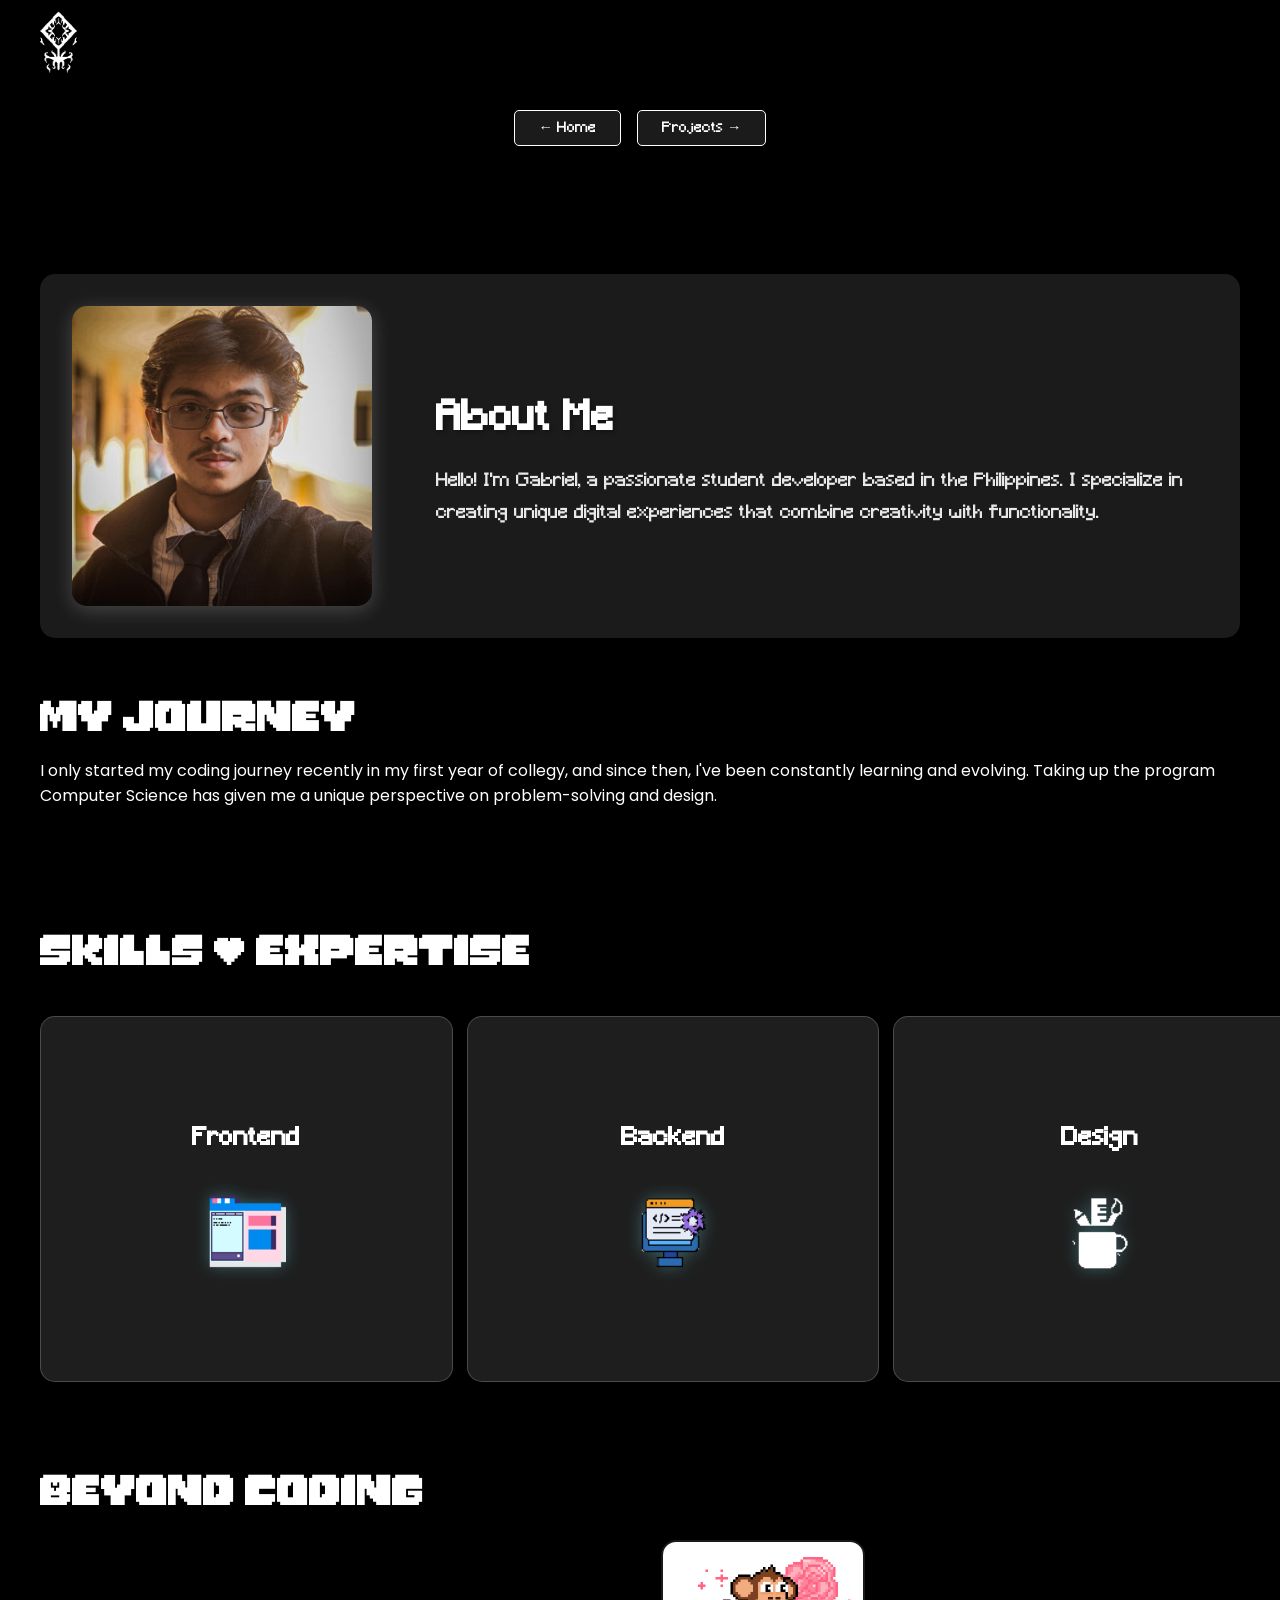
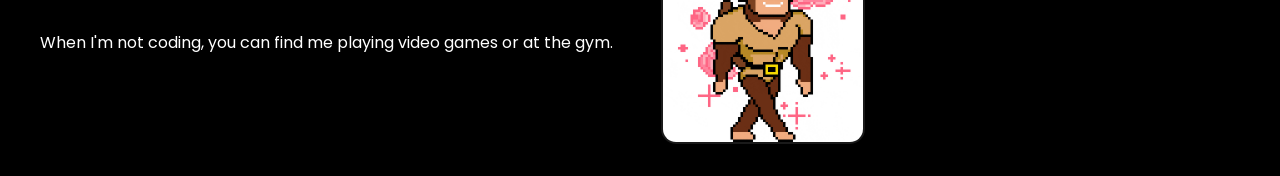
<file: about.html>
<!DOCTYPE html>
<html lang="en">
<head>
    <meta charset="UTF-8">
    <meta name="viewport" content="width=device-width, initial-scale=1.0">
    <link rel="stylesheet" href="styles.css">
    <title>About - Portfolio</title>
</head>
<body>
    <nav class="navbar">
        <a href="index.html" class="navbar-logo">
            <img src="assets/Sprite-0002.gif" alt="Logo">
        </a>
        <div class="navbar-toggle" id="navbar-toggle">
            <span></span>
            <span></span>
            <span></span>
        </div>
        <!-- <ul class="navbar-links" id="navbar-links">
            <li><a href="index.html">Home</a></li>
            <li><a href="about.html">About</a></li>
            <li><a href="projects.html">Projects</a></li>
            <li><a href="contact.html">Contact</a></li>
        </ul> -->
    </nav>

    <div class="page-navigation">
        <a href="index.html" class="nav-button">← Home</a>
        <a href="projects.html" class="nav-button">Projects →</a>
    </div>

    <main class="about-content">
        <section class="profile-section fade-in">
            <img src="assets/poopoowow.jpg" alt="Profile" class="profile-image">
            <div class="profile-text">
                <h1>About Me</h1>
                <p>Hello! I'm Gabriel, a passionate student developer based in the Philippines.
                I specialize in creating unique digital experiences that combine creativity with functionality.</p>
            </div>
        </section>

        <section class="journey-section fade-in">
            <h2 class="section-title">My Journey</h2>
            <p>I only started my coding journey recently in my first year of collegy, and since then, I've been constantly learning and evolving.
            Taking up the program Computer Science has given me a unique perspective on problem-solving and design.</p>
        </section>

        <section class="skills-section fade-in">
            <h2 class="section-title">Skills & Expertise</h2>
            <div class="skills-grid">
                <div class="skill-card">
                    <div class="skill-card-inner">
                        <div class="skill-card-front">
                            <h3>Frontend</h3>
                            <img src="assets/frontend.gif" alt="Frontend" class="skill-icon">
                        </div>
                        <div class="skill-card-back">
                            <h3>Technologies</h3>
                            <ul>
                                <li>HTML5 & CSS3</li>
                                <li>JavaScript</li>
                                <li>Responsive Design</li>
                            </ul>
                        </div>
                    </div>
                </div>

                <div class="skill-card">
                    <div class="skill-card-inner">
                        <div class="skill-card-front">
                            <h3>Backend</h3>
                            <img src="assets/backend.gif" alt="Backend" class="skill-icon">
                        </div>
                        <div class="skill-card-back">
                            <h3>Technologies</h3>
                            <ul>
                                <li>Python</li>
                                <li>SQL</li>
                                <li>GD Script</li>
                            </ul>
                        </div>
                    </div>
                </div>

                <div class="skill-card">
                    <div class="skill-card-inner">
                        <div class="skill-card-front">
                            <h3>Design</h3>
                            <img src="assets/design.gif" alt="Design" class="skill-icon">
                        </div>
                        <div class="skill-card-back">
                            <h3>Tools</h3>
                            <ul>
                                <li>Figma</li>
                                <li>Canva</li>
                                <li>Aseprite - Ibispaint</li>
                                <li>UI/UX Design</li>
                            </ul>
                        </div>
                    </div>
                </div>
            </div>
        </section>

        <section class="interests-section fade-in">
    <h2 class="section-title">Beyond Coding</h2>
    <div class="interests-content">
        <p>When I'm not coding, you can find me playing video games or at the gym.</p>
        <div class="interest-gif-container">
            <img src="assets/monkey-dance-gif-956287.gif" alt="Hobby Animation" class="interest-gif">
        </div>
    </div>
</section>
    </main>

    <script>
        // Navbar toggle
        const toggle = document.getElementById('navbar-toggle');
        const links = document.getElementById('navbar-links');
        toggle.addEventListener('click', () => {
            links.classList.toggle('active');
            toggle.classList.toggle('active');
        });

        // Scroll animation
        const observer = new IntersectionObserver((entries) => {
            entries.forEach(entry => {
                if (entry.isIntersecting) {
                    entry.target.classList.add('visible');
                }
            });
        }, {
            threshold: 0.1
        });

        document.querySelectorAll('.fade-in').forEach((element) => {
            observer.observe(element);
        });
    </script>
</body>
</html>
</file>
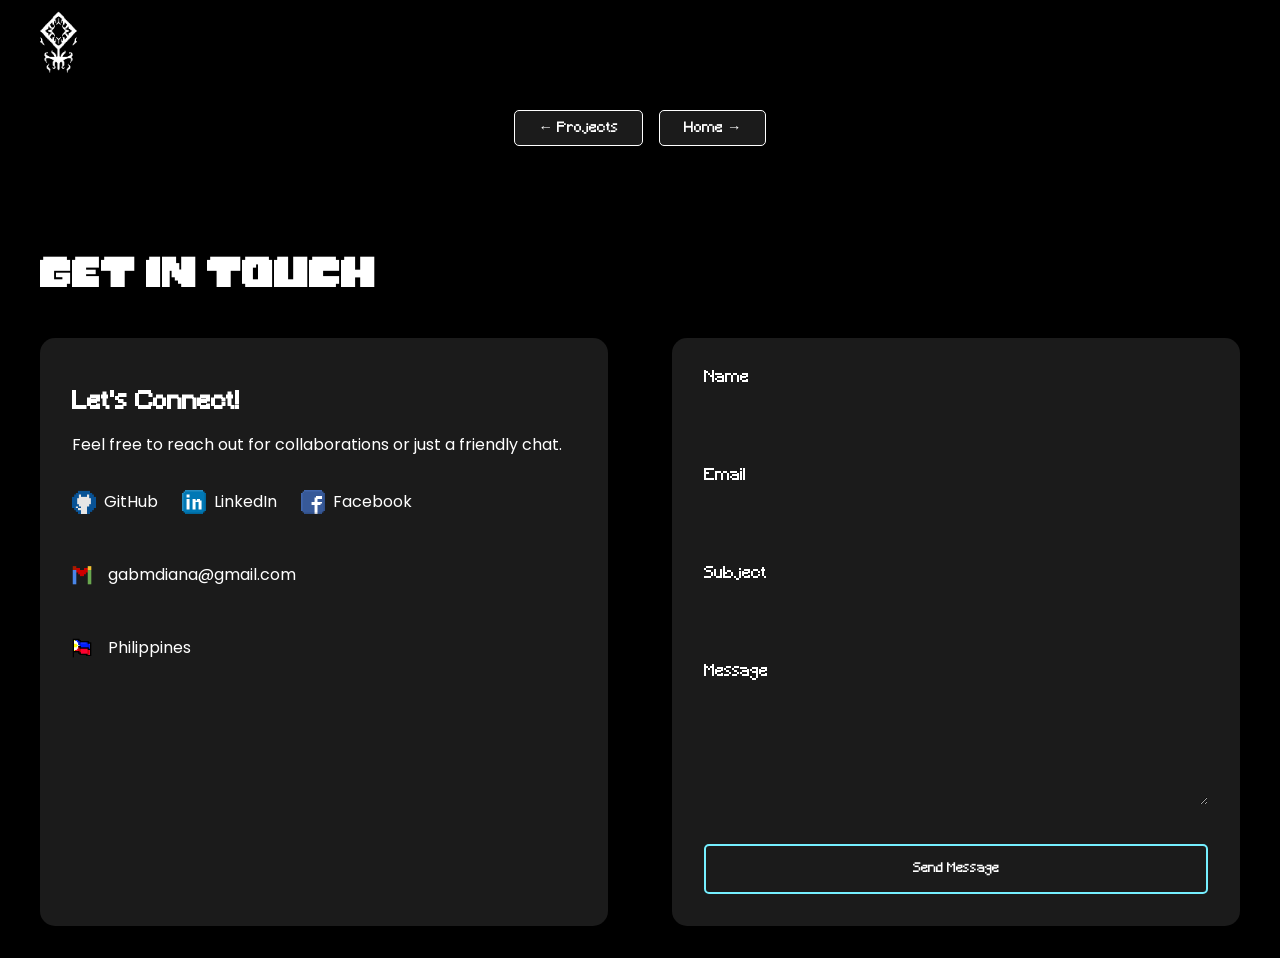
<file: contact.html>
<!DOCTYPE html>
<html lang="en">
<head>
    <meta charset="UTF-8">
    <meta name="viewport" content="width=device-width, initial-scale=1.0">
    <link rel="stylesheet" href="styles.css">
    <title>Contact - Portfolio</title>
</head>
<body>
    <nav class="navbar">
        <a href="index.html" class="navbar-logo">
            <img src="assets/Sprite-0002.gif" alt="Gabroni's">
        </a>
        <div class="navbar-toggle" id="navbar-toggle">
            <span></span>
            <span></span>
            <span></span>
        </div>
        <!-- <ul class="navbar-links" id="navbar-links">
            <li><a href="index.html">Home</a></li>
            <li><a href="about.html">About</a></li>
            <li><a href="projects.html">Projects</a></li>
            <li><a href="contact.html">Contact</a></li>
        </ul> -->
    </nav>

    <div class="page-navigation">
        <a href="projects.html" class="nav-button">← Projects</a>
        <a href="index.html" class="nav-button">Home →</a>
    </div>

    <main class="contact-container">
        <h1 class="section-title">Get In Touch</h1>
        
        <div class="contact-wrapper">
            <div class="contact-info fade-in">
                <h2>Let's Connect!</h2>
                <p>Feel free to reach out for collaborations or just a friendly chat.</p>
                
                <div class="social-links">
                    <a href="https://github.com/Gaburagi" class="social-link">
                        <img src="assets/github.png"GitHub">
                        <span>GitHub</span>
                    </a>
                    <a href="https://www.linkedin.com/in/gabriel-diana-3a34772b6" class="social-link">
                        <img src="assets/linkedin.png" alt="LinkedIn">
                        <span>LinkedIn</span>
                    </a>
                    <a href="https://www.facebook.com/gaburagi.gg" class="social-link">
                        <img src="assets/facebook.png" alt="Twitter">
                        <span>Facebook</span>
                    </a>
                </div>

                <div class="contact-details">
                    <div class="contact-item">
                        <img src="assets/gmail.png" alt="Email">
                        <p>gabmdiana@gmail.com</p>
                    </div>
                    <div class="contact-item">
                        <img src="assets/ph.png" alt="Location">
                        <p>Philippines</p>
                    </div>
                </div>
            </div>

            <form class="contact-form fade-in" id="contactForm">
                <div class="form-group">
                    <label for="name">Name</label>
                    <input type="text" id="name" name="name" required>
                    <div class="form-line"></div>
                </div>

                <div class="form-group">
                    <label for="email">Email</label>
                    <input type="email" id="email" name="email" required>
                    <div class="form-line"></div>
                </div>

                <div class="form-group">
                    <label for="subject">Subject</label>
                    <input type="text" id="subject" name="subject" required>
                    <div class="form-line"></div>
                </div>

                <div class="form-group">
                    <label for="message">Message</label>
                    <textarea id="message" name="message" required></textarea>
                    <div class="form-line"></div>
                </div>

                <button type="submit" class="submit-btn">Send Message</button>
            </form>
        </div>
    </main>

    <script>
        // Navbar toggle
        const toggle = document.getElementById('navbar-toggle');
        const links = document.getElementById('navbar-links');
        toggle.addEventListener('click', () => {
            links.classList.toggle('active');
            toggle.classList.toggle('active');
        });

        // Form animation
        const formGroups = document.querySelectorAll('.form-group');
        formGroups.forEach(group => {
            const input = group.querySelector('input, textarea');
            const line = group.querySelector('.form-line');

            input.addEventListener('focus', () => {
                line.style.width = '100%';
            });

            input.addEventListener('blur', () => {
                if (!input.value) {
                    line.style.width = '0';
                }
            });
        });

        // Scroll animation
        const observer = new IntersectionObserver((entries) => {
            entries.forEach(entry => {
                if (entry.isIntersecting) {
                    entry.target.classList.add('visible');
                }
            });
        }, {
            threshold: 0.1
        });

        document.querySelectorAll('.fade-in').forEach((element) => {
            observer.observe(element);
        });
    </script>
</body>
</html>
</file>
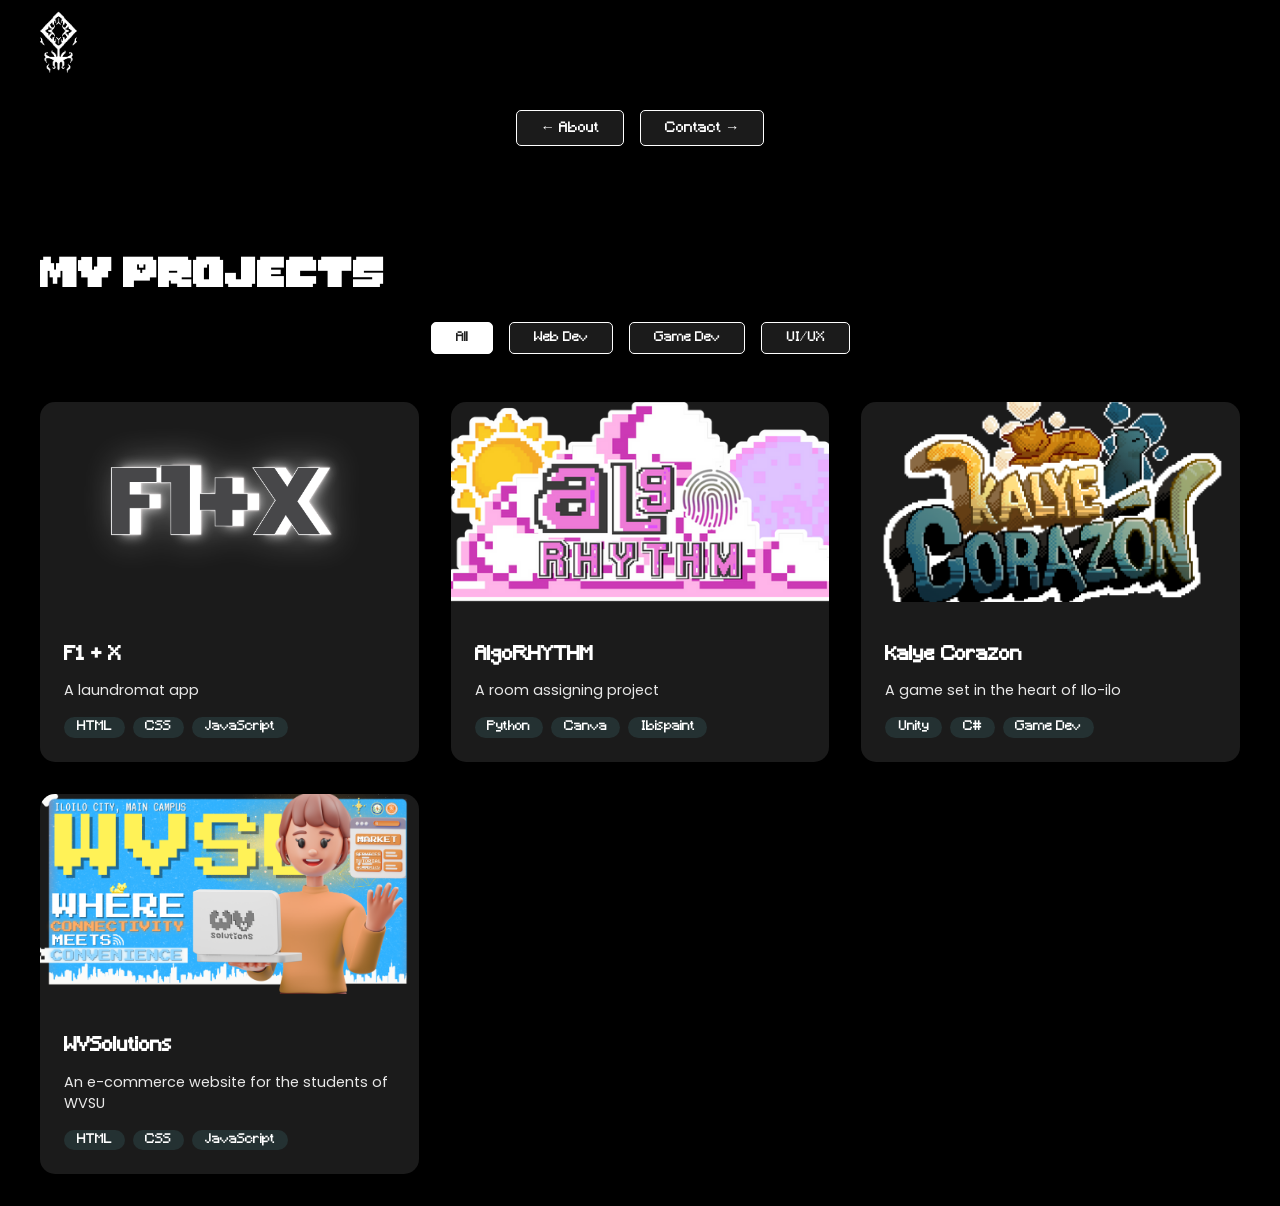
<file: projects.html>
<!DOCTYPE html>
<html lang="en">
<head>
    <meta charset="UTF-8">
    <meta name="viewport" content="width=device-width, initial-scale=1.0">
    <link rel="stylesheet" href="styles.css">
    <title>Projects - Portfolio</title>
</head>
<body>
    <nav class="navbar">
        <a href="index.html" class="navbar-logo">
            <img src="assets/Sprite-0002.gif" alt="Gabroni's">
        </a>
        <div class="navbar-toggle" id="navbar-toggle">
            <span></span>
            <span></span>
            <span></span>
        </div>
        <!-- <ul class="navbar-links" id="navbar-links">
            <li><a href="index.html">Home</a></li>
            <li><a href="about.html">About</a></li>
            <li><a href="projects.html">Projects</a></li>
            <li><a href="contact.html">Contact</a></li>
        </ul> -->
    </nav>

    <div class="page-navigation">
        <a href="about.html" class="nav-button">← About</a>
        <a href="contact.html" class="nav-button">Contact →</a>
    </div>

    <main class="projects-container">
        <h1 class="section-title">My Projects</h1>
        
        <div class="project-filters">
            <button class="filter-btn active" data-filter="all">All</button>
            <button class="filter-btn" data-filter="web">Web Dev</button>
            <button class="filter-btn" data-filter="game">Game Dev</button>
            <button class="filter-btn" data-filter="design">UI/UX</button>
        </div>

        <div class="projects-grid">
            <!-- Project Card 1 -->
            <div class="project-card" data-category="web">
                <div class="project-card-inner">
                    <div class="project-image">
                        <img src="assets/f1x/logo.png" alt="Project 1">
                        <div class="project-overlay">
                            <a href="projects/f1x.html" class="project-link">View Project</a>
                        </div>
                    </div>
                    <div class="project-info">
                        <h3>F1 + X</h3>
                        <p>A laundromat app</p>
                        <div class="project-tags">
                            <span>HTML</span>
                            <span>CSS</span>
                            <span>JavaScript</span>
                        </div>
                    </div>
                </div>
            </div>

            <!-- Project Card 2 -->
            <div class="project-card" data-category="game">
                <div class="project-card-inner">
                    <div class="project-image">
                        <img src="assets/iseet/logo.png" alt="Project 1">
                        <div class="project-overlay">
                            <a href="projects/iseet.html" class="project-link">View Project</a>
                        </div>
                    </div>
                    <div class="project-info">
                        <h3>AlgoRHYTHM</h3>
                        <p>A room assigning project</p>
                        <div class="project-tags">
                            <span>Python</span>
                            <span>Canva</span>
                            <span>Ibispaint</span>
                        </div>
                    </div>
                </div>
            </div>

            <div class="project-card" data-category="game">
                <div class="project-card-inner">
                    <div class="project-image">
                        <img src="assets/kalye/logo.png" alt="Project 1">
                        <div class="project-overlay">
                            <a href="projects/kalye-corazon.html" class="project-link">View Project</a>
                        </div>
                    </div>
                    <div class="project-info">
                        <h3>Kalye Corazon</h3>
                        <p>A game set in the heart of Ilo-ilo</p>
                        <div class="project-tags">
                            <span>Unity</span>
                            <span>C#</span>
                            <span>Game Dev</span>
                        </div>
                    </div>
                </div>
            </div>

            <div class="project-card" data-category="design">
                <div class="project-card-inner">
                    <div class="project-image">
                        <img src="assets/wvsu/WVSOLUTIONS.png" alt="Project 1">
                        <div class="project-overlay">
                            <a href="projects/wvsolutions.html" class="project-link">View Project</a>
                        </div>
                    </div>
                    <div class="project-info">
                        <h3>WVSolutions</h3>
                        <p>An e-commerce website for the students of WVSU</p>
                        <div class="project-tags">
                            <span>HTML</span>
                            <span>CSS</span>
                            <span>JavaScript</span>
                        </div>
                    </div>
                </div>
            </div>

            <!-- Add more project cards with different data-category values -->
        </div>
    </main>

    <script>
        // Navbar toggle
        const toggle = document.getElementById('navbar-toggle');
        const links = document.getElementById('navbar-links');
        toggle.addEventListener('click', () => {
            links.classList.toggle('active');
            toggle.classList.toggle('active');
        });

        // Project filtering
        const filterBtns = document.querySelectorAll('.filter-btn');
        const projectCards = document.querySelectorAll('.project-card');

        // Function to filter projects
        function filterProjects(filter) {
            projectCards.forEach(card => {
                if (filter === 'all' || card.getAttribute('data-category') === filter) {
                    card.style.display = 'block';
                    setTimeout(() => card.classList.add('visible'), 10);
                } else {
                    card.classList.remove('visible');
                    setTimeout(() => card.style.display = 'none', 300);
                }
            });
        }

        // Show all projects by default when page loads
        window.addEventListener('load', () => {
            filterProjects('all');
        });

        filterBtns.forEach(btn => {
            btn.addEventListener('click', () => {
                // Remove active class from all buttons
                filterBtns.forEach(b => b.classList.remove('active'));
                // Add active class to clicked button
                btn.classList.add('active');

                const filter = btn.getAttribute('data-filter');
                filterProjects(filter);
            });
        });
    </script>
</body>
</html>
</file>
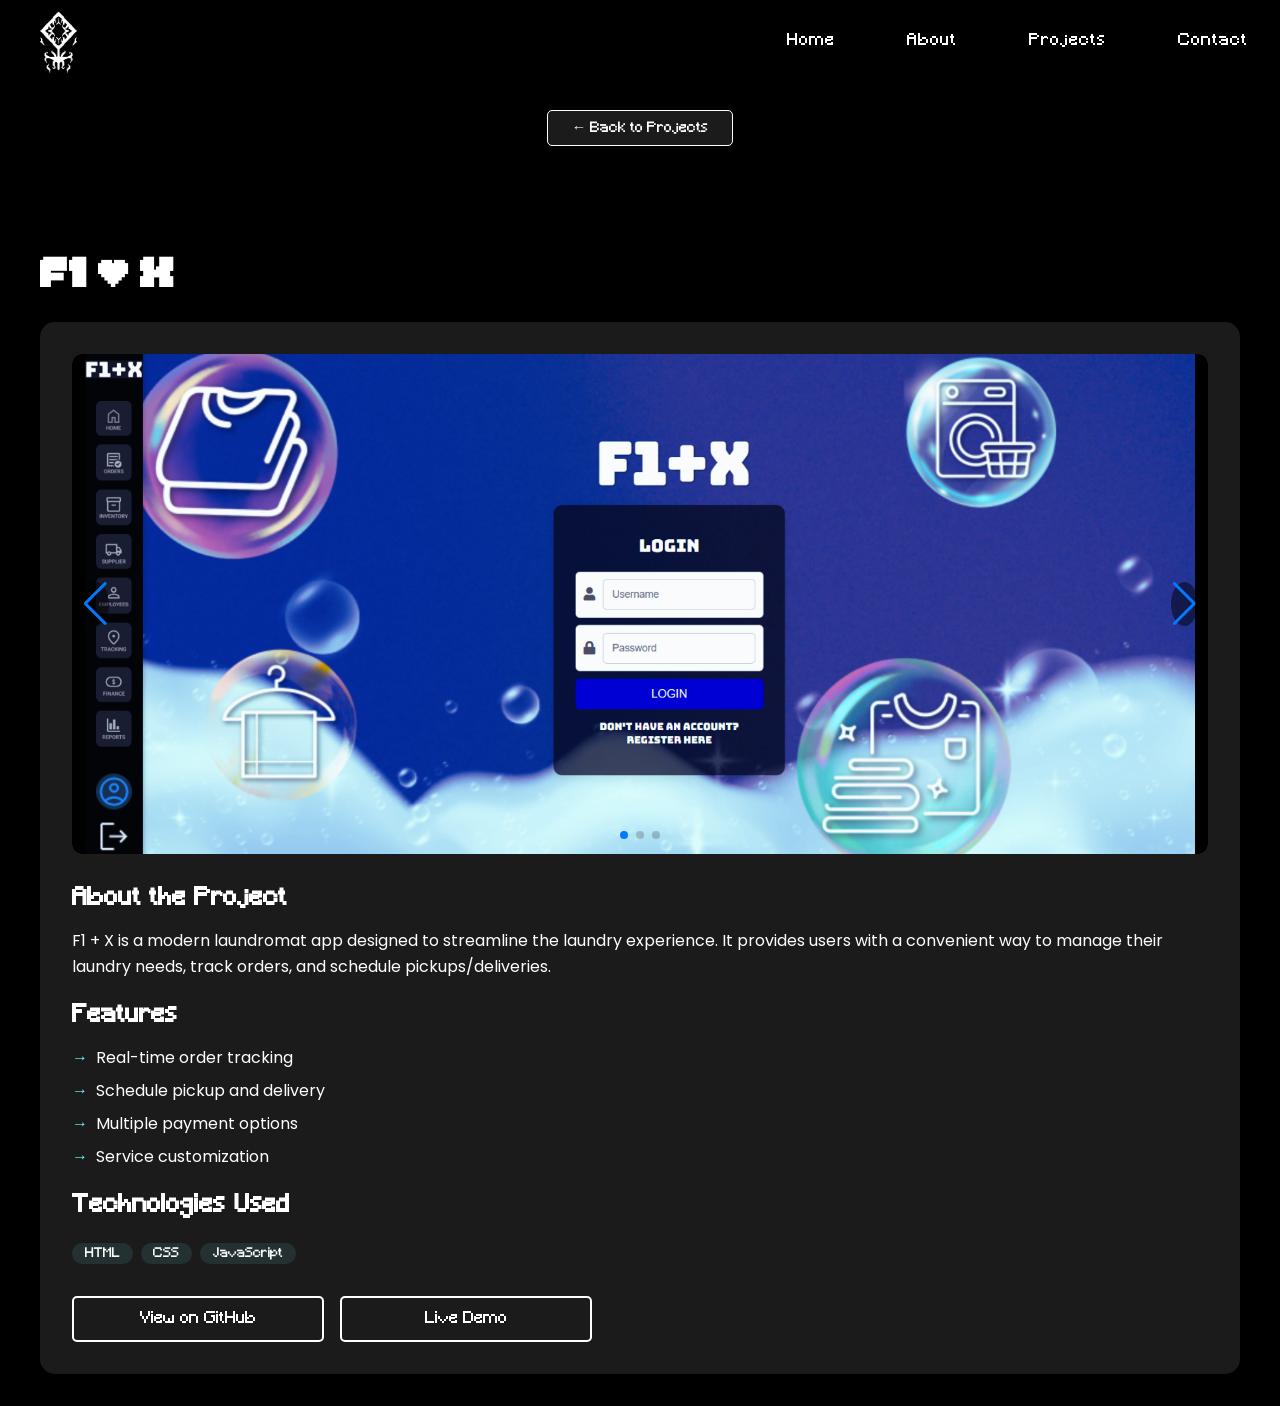
<file: projects/f1x.html>
<!DOCTYPE html>
<html lang="en">
<head>
    <meta charset="UTF-8">
    <meta name="viewport" content="width=device-width, initial-scale=1.0">
    <link rel="stylesheet" href="../styles.css">
    <title>F1 + X Project - Portfolio</title>
    <link rel="stylesheet" href="https://cdn.jsdelivr.net/npm/swiper@10/swiper-bundle.min.css" />
</head>
<body>
    <nav class="navbar">
        <a href="../index.html" class="navbar-logo">
            <img src="../assets/Sprite-0002.gif" alt="Gabroni's">
        </a>
        <div class="navbar-toggle" id="navbar-toggle">
            <span></span>
            <span></span>
            <span></span>
        </div>
        <ul class="navbar-links" id="navbar-links">
            <li><a href="../index.html">Home</a></li>
            <li><a href="../about.html">About</a></li>
            <li><a href="../projects.html">Projects</a></li>
            <li><a href="../contact.html">Contact</a></li>
        </ul>
    </nav>

    <div class="page-navigation">
        <a href="../projects.html" class="nav-button">← Back to Projects</a>
    </div>

    <main class="project-detail-container">
        <h1 class="section-title">F1 + X</h1>
        
        <div class="project-detail-content">
            <!-- Slider main container -->
            <div class="swiper project-slider">
                <!-- Additional required wrapper -->
                <div class="swiper-wrapper">
                    <!-- Slides -->
                    <div class="swiper-slide">
                        <img src="../assets/f1x/pic1.png" alt="F1+X Screenshot 1">
                    </div>
                    <div class="swiper-slide">
                        <img src="../assets/f1x/pic2.png" alt="F1+X Screenshot 2">
                    </div>
                    <div class="swiper-slide">
                        <img src="../assets/f1x/pic3.png" alt="F1+X Screenshot 3">
                    </div>
                </div>
                <!-- Navigation buttons -->
                <div class="swiper-button-next"></div>
                <div class="swiper-button-prev"></div>
                <!-- Pagination -->
                <div class="swiper-pagination"></div>
            </div>

            <div class="project-detail-info">
                <h2>About the Project</h2>
                <p>F1 + X is a modern laundromat app designed to streamline the laundry experience. It provides users with a convenient way to manage their laundry needs, track orders, and schedule pickups/deliveries.</p>

                <h2>Features</h2>
                <ul>
                    <li>Real-time order tracking</li>
                    <li>Schedule pickup and delivery</li>
                    <li>Multiple payment options</li>
                    <li>Service customization</li>
                </ul>

                <h2>Technologies Used</h2>
                <div class="project-tags detail-tags">
                    <span>HTML</span>
                    <span>CSS</span>
                    <span>JavaScript</span>
                </div>

                <div class="project-links">
                    <a href="https://github.com/sky1rk/F1-X.git" target="_blank" class="project-link">View on GitHub</a>
                    <a href="https://f1x-demo.example.com" target="_blank" class="project-link">Live Demo</a>
                </div>
            </div>
        </div>
    </main>

    <script src="https://cdn.jsdelivr.net/npm/swiper@10/swiper-bundle.min.js"></script>
    <script>
        // Initialize Swiper
        const swiper = new Swiper('.project-slider', {
            // Optional parameters
            loop: true,
            effect: 'fade',
            fadeEffect: {
                crossFade: true
            },
            
            // Navigation arrows
            navigation: {
                nextEl: '.swiper-button-next',
                prevEl: '.swiper-button-prev',
            },
            
            // Pagination
            pagination: {
                el: '.swiper-pagination',
                clickable: true
            },

            // Auto play
            autoplay: {
                delay: 3000,
                disableOnInteraction: false,
            },
        });

        // Navbar toggle
        const toggle = document.getElementById('navbar-toggle');
        const links = document.getElementById('navbar-links');
        toggle.addEventListener('click', () => {
            links.classList.toggle('active');
            toggle.classList.toggle('active');
        });
    </script>
</body>
</html>
</file>
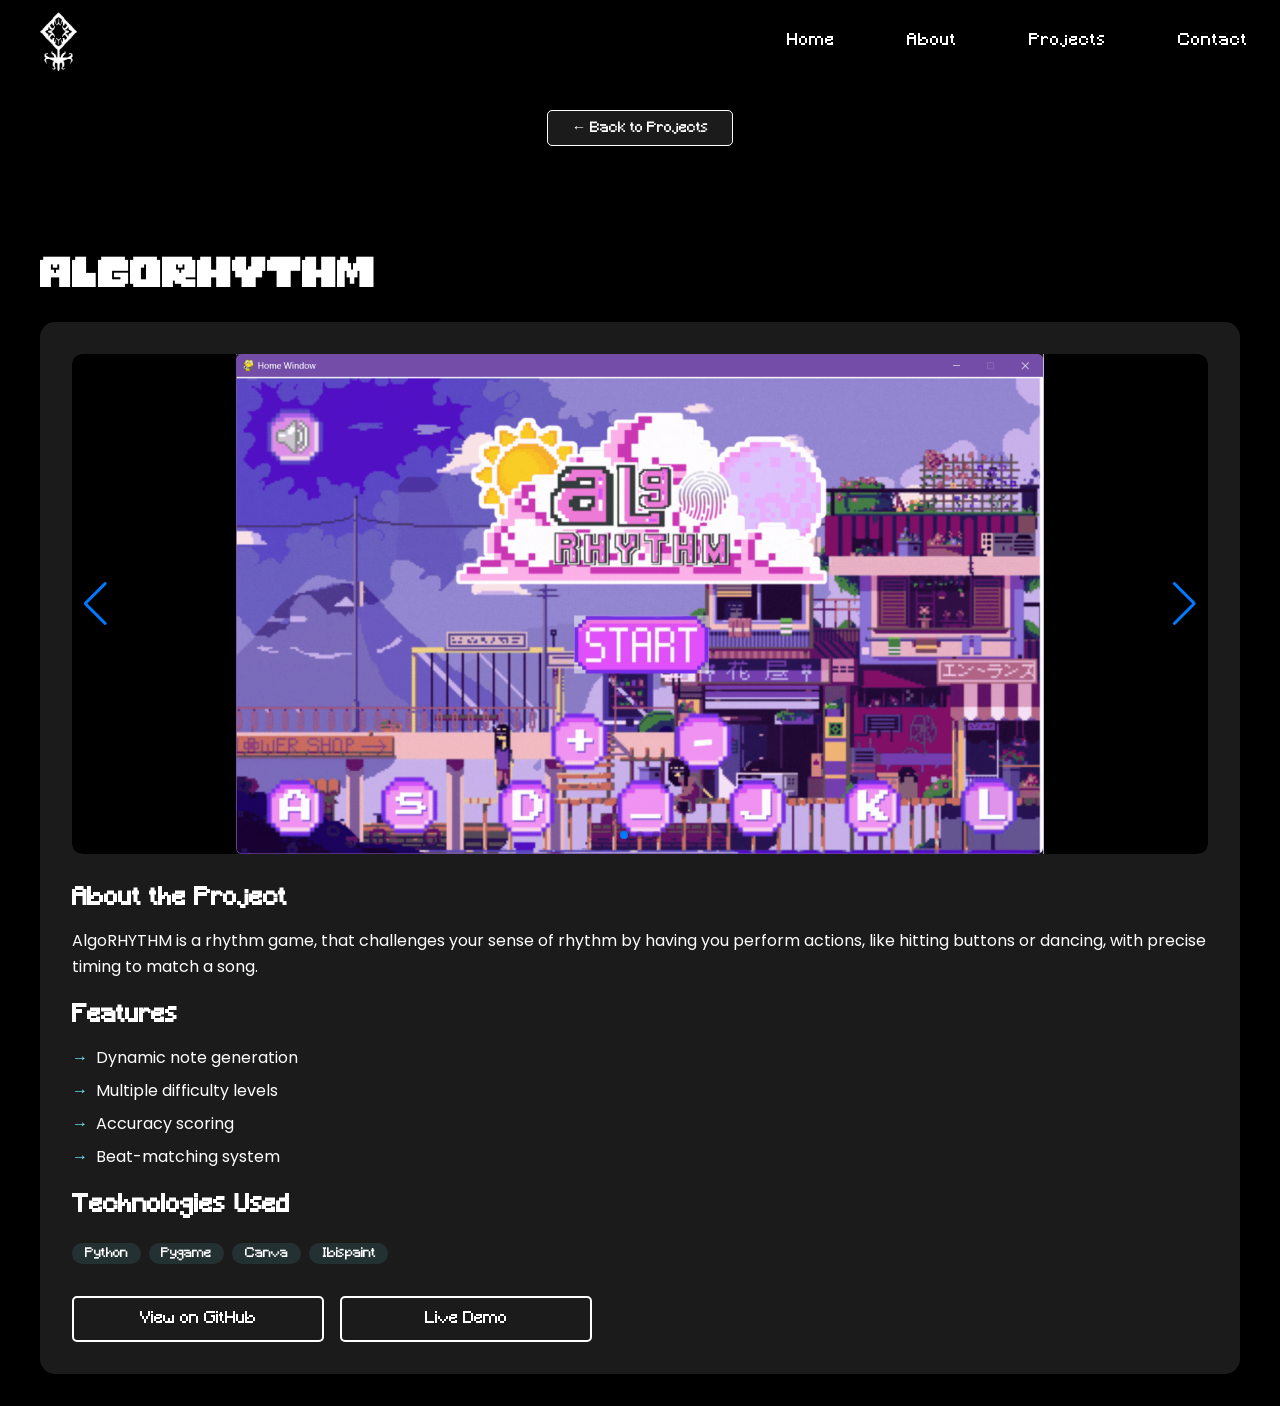
<file: projects/iseet.html>
<!DOCTYPE html>
<html lang="en">
<head>
    <meta charset="UTF-8">
    <meta name="viewport" content="width=device-width, initial-scale=1.0">
    <link rel="stylesheet" href="../styles.css">
    <title>AlgoRHYTHM Project - Portfolio</title>
    <link rel="stylesheet" href="https://cdn.jsdelivr.net/npm/swiper@10/swiper-bundle.min.css" />
</head>
<body>
    <nav class="navbar">
        <a href="../index.html" class="navbar-logo">
            <img src="../assets/Sprite-0002.gif" alt="Gabroni's">
        </a>
        <div class="navbar-toggle" id="navbar-toggle">
            <span></span>
            <span></span>   
            <span></span>
        </div>
        <ul class="navbar-links" id="navbar-links">
            <li><a href="../index.html">Home</a></li>
            <li><a href="../about.html">About</a></li>
            <li><a href="../projects.html">Projects</a></li>
            <li><a href="../contact.html">Contact</a></li>
        </ul>
    </nav>

    <div class="page-navigation">
        <a href="../projects.html" class="nav-button">← Back to Projects</a>
    </div>

    <main class="project-detail-container">
        <h1 class="section-title">AlgoRHYTHM</h1>
        
        <div class="project-detail-content">
            <!-- Slider main container -->
            <div class="swiper project-slider">
                <!-- Additional required wrapper -->
                <div class="swiper-wrapper">
                    <!-- Slides -->
                    <div class="swiper-slide">
                        <img src="../assets/iseet/algorhythm1.png" alt="iSEE-T Screenshot 1">
                    </div>
                    <div class="swiper-slide">
                        <img src="../assets/iseet/algorhythm2.png" alt="iSEE-T Screenshot 2">
                    </div>
                    <div class="swiper-slide">
                        <img src="../assets/iseet/algorhytm3.png" alt="iSEE-T Screenshot 3">
                    </div>
                </div>
                <!-- Navigation buttons -->
                <div class="swiper-button-next"></div>
                <div class="swiper-button-prev"></div>
                <!-- Pagination -->
                <div class="swiper-pagination"></div>
            </div>

            <div class="project-detail-info">
                <h2>About the Project</h2>
                <p>AlgoRHYTHM is a rhythm game, that challenges your sense of rhythm by having you perform actions, like hitting buttons or dancing, with precise timing to match a song.</p>

                <h2>Features</h2>
                <ul>
                    <li>Dynamic note generation</li>
                    <li>Multiple difficulty levels</li>
                    <li>Accuracy scoring</li>
                    <li>Beat-matching system</li>
                </ul>

                <h2>Technologies Used</h2>
                <div class="project-tags detail-tags">
                    <span>Python</span>
                    <span>Pygame</span>
                    <span>Canva</span>
                    <span>Ibispaint</span>
                </div>

                <div class="project-links">
                    <a href="https://github.com/sky1rk/iSEE-T.git" target="_blank" class="project-link">View on GitHub</a>
                    <a href="https://iseet-demo.example.com" target="_blank" class="project-link">Live Demo</a>
                </div>
            </div>
        </div>
    </main>

    <script src="https://cdn.jsdelivr.net/npm/swiper@10/swiper-bundle.min.js"></script>
    <script>
        // Initialize Swiper
        const swiper = new Swiper('.project-slider', {
            loop: true,
            effect: 'fade',
            fadeEffect: {
                crossFade: true
            },
            navigation: {
                nextEl: '.swiper-button-next',
                prevEl: '.swiper-button-prev',
            },
            pagination: {
                el: '.swiper-pagination',
                clickable: true
            },
            autoplay: {
                delay: 3000,
                disableOnInteraction: false,
            },
        });

        // Navbar toggle
        const toggle = document.getElementById('navbar-toggle');
        const links = document.getElementById('navbar-links');
        toggle.addEventListener('click', () => {
            links.classList.toggle('active');
            toggle.classList.toggle('active');
        });
    </script>
</body>
</html>
</file>
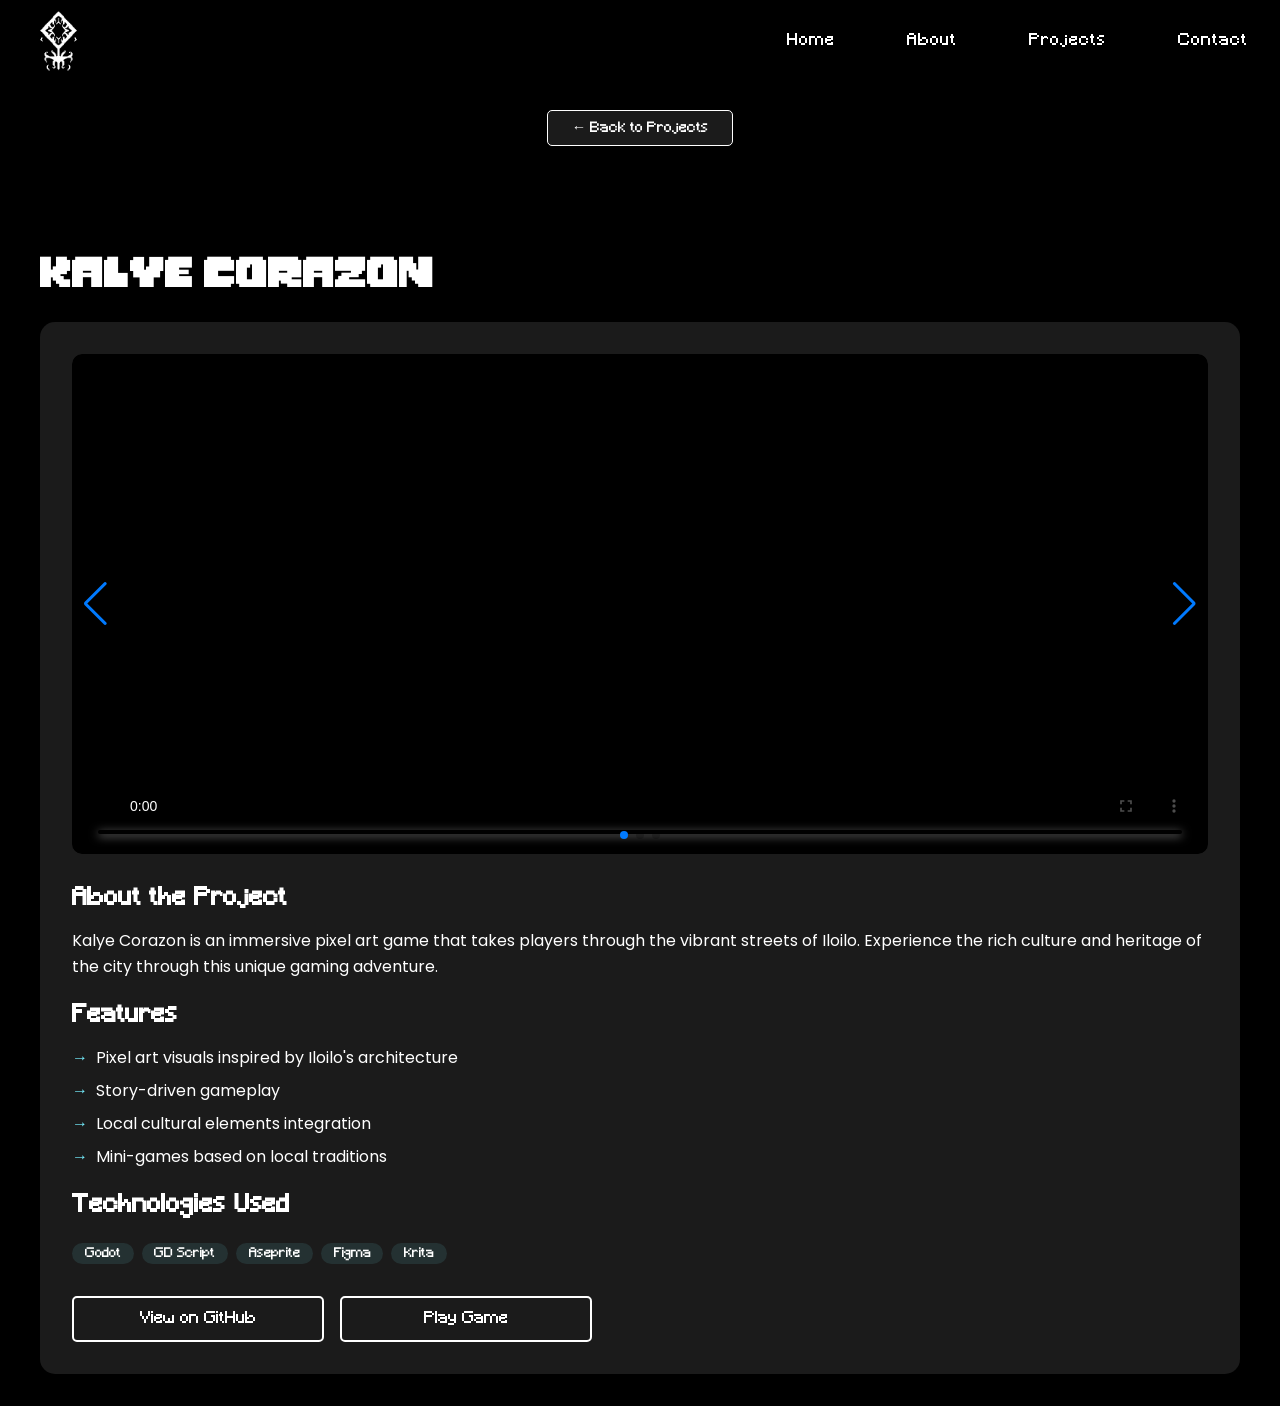
<file: projects/kalye-corazon.html>
<!DOCTYPE html>
<html lang="en">
<head>
    <meta charset="UTF-8">
    <meta name="viewport" content="width=device-width, initial-scale=1.0">
    <link rel="stylesheet" href="../styles.css">
    <title>Kalye Corazon Project - Portfolio</title>
    <link rel="stylesheet" href="https://cdn.jsdelivr.net/npm/swiper@10/swiper-bundle.min.css" />
</head>
<body>
    <nav class="navbar">
        <a href="../index.html" class="navbar-logo">
            <img src="../assets/Sprite-0002.gif" alt="Gabroni's">
        </a>
        <div class="navbar-toggle" id="navbar-toggle">
            <span></span>
            <span></span>
            <span></span>
        </div>
        <ul class="navbar-links" id="navbar-links">
            <li><a href="../index.html">Home</a></li>
            <li><a href="../about.html">About</a></li>
            <li><a href="../projects.html">Projects</a></li>
            <li><a href="../contact.html">Contact</a></li>
        </ul>
    </nav>

    <div class="page-navigation">
        <a href="../projects.html" class="nav-button">← Back to Projects</a>
    </div>

    <main class="project-detail-container">
        <h1 class="section-title">Kalye Corazon</h1>
        
        <div class="project-detail-content">
            <!-- Slider main container -->
            <div class="swiper project-slider">
                <!-- Additional required wrapper -->
                <div class="swiper-wrapper">
                    <!-- Video Slide -->
                    <div class="swiper-slide video-slide">
                        <video class="project-video" controls loop playsinline>
                            <source src="../assets/kalye/poopoo (1).mp4" type="video/mp4">
                            Your browser does not support the video tag.
                        </video>
                    </div>
                    <!-- Image Slides -->
                    <div class="swiper-slide">
                        <img src="../assets/kalye/Logicakes_GamePoster.png" alt="Kalye Corazon Screenshot 2">
                    </div>
                    <div class="swiper-slide">
                        <img src="../assets/kalye/kalyeSc.png" alt="Kalye Corazon Screenshot 3">
                    </div>
                </div>
                <!-- Navigation buttons -->
                <div class="swiper-button-next"></div>
                <div class="swiper-button-prev"></div>
                <!-- Pagination -->
                <div class="swiper-pagination"></div>
            </div>

            <div class="project-detail-info">
                <h2>About the Project</h2>
                <p>Kalye Corazon is an immersive pixel art game that takes players through the vibrant streets of Iloilo. Experience the rich culture and heritage of the city through this unique gaming adventure.</p>

                <h2>Features</h2>
                <ul>
                    <li>Pixel art visuals inspired by Iloilo's architecture</li>
                    <li>Story-driven gameplay</li>
                    <li>Local cultural elements integration</li>
                    <li>Mini-games based on local traditions</li>
                </ul>

                <h2>Technologies Used</h2>
                <div class="project-tags detail-tags">
                    <span>Godot</span>
                    <span>GD Script</span>
                    <span>Aseprite</span>
                    <span>Figma</span>
                    <span>Krita</span>
                </div>

                <div class="project-links">
                    <a href="https://github.com/Ethanolbicarbonate/Kalye-Corazon.git" target="_blank" class="project-link">View on GitHub</a>
                    <a href="https://kalye-corazon.example.com" target="_blank" class="project-link">Play Game</a>
                </div>
            </div>
        </div>
    </main>

    <script src="https://cdn.jsdelivr.net/npm/swiper@10/swiper-bundle.min.js"></script>
    <script>
        // Initialize Swiper
        const swiper = new Swiper('.project-slider', {
            loop: true,
            effect: 'fade',
            fadeEffect: {
                crossFade: true
            },
            navigation: {
                nextEl: '.swiper-button-next',
                prevEl: '.swiper-button-prev',
            },
            pagination: {
                el: '.swiper-pagination',
                clickable: true
            },
            on: {
                slideChange: function () {
                    // Pause all videos when sliding
                    document.querySelectorAll('.project-video').forEach(video => {
                        video.pause();
                    });
                    
                    // Play video if it's the active slide
                    const activeSlide = this.slides[this.activeIndex];
                    const video = activeSlide.querySelector('.project-video');
                    if (video) {
                        video.play();
                    }
                }
            }
        });

        // Navbar toggle
        const toggle = document.getElementById('navbar-toggle');
        const links = document.getElementById('navbar-links');
        toggle.addEventListener('click', () => {
            links.classList.toggle('active');
            toggle.classList.toggle('active');
        });
    </script>
</body>
</html>
</file>
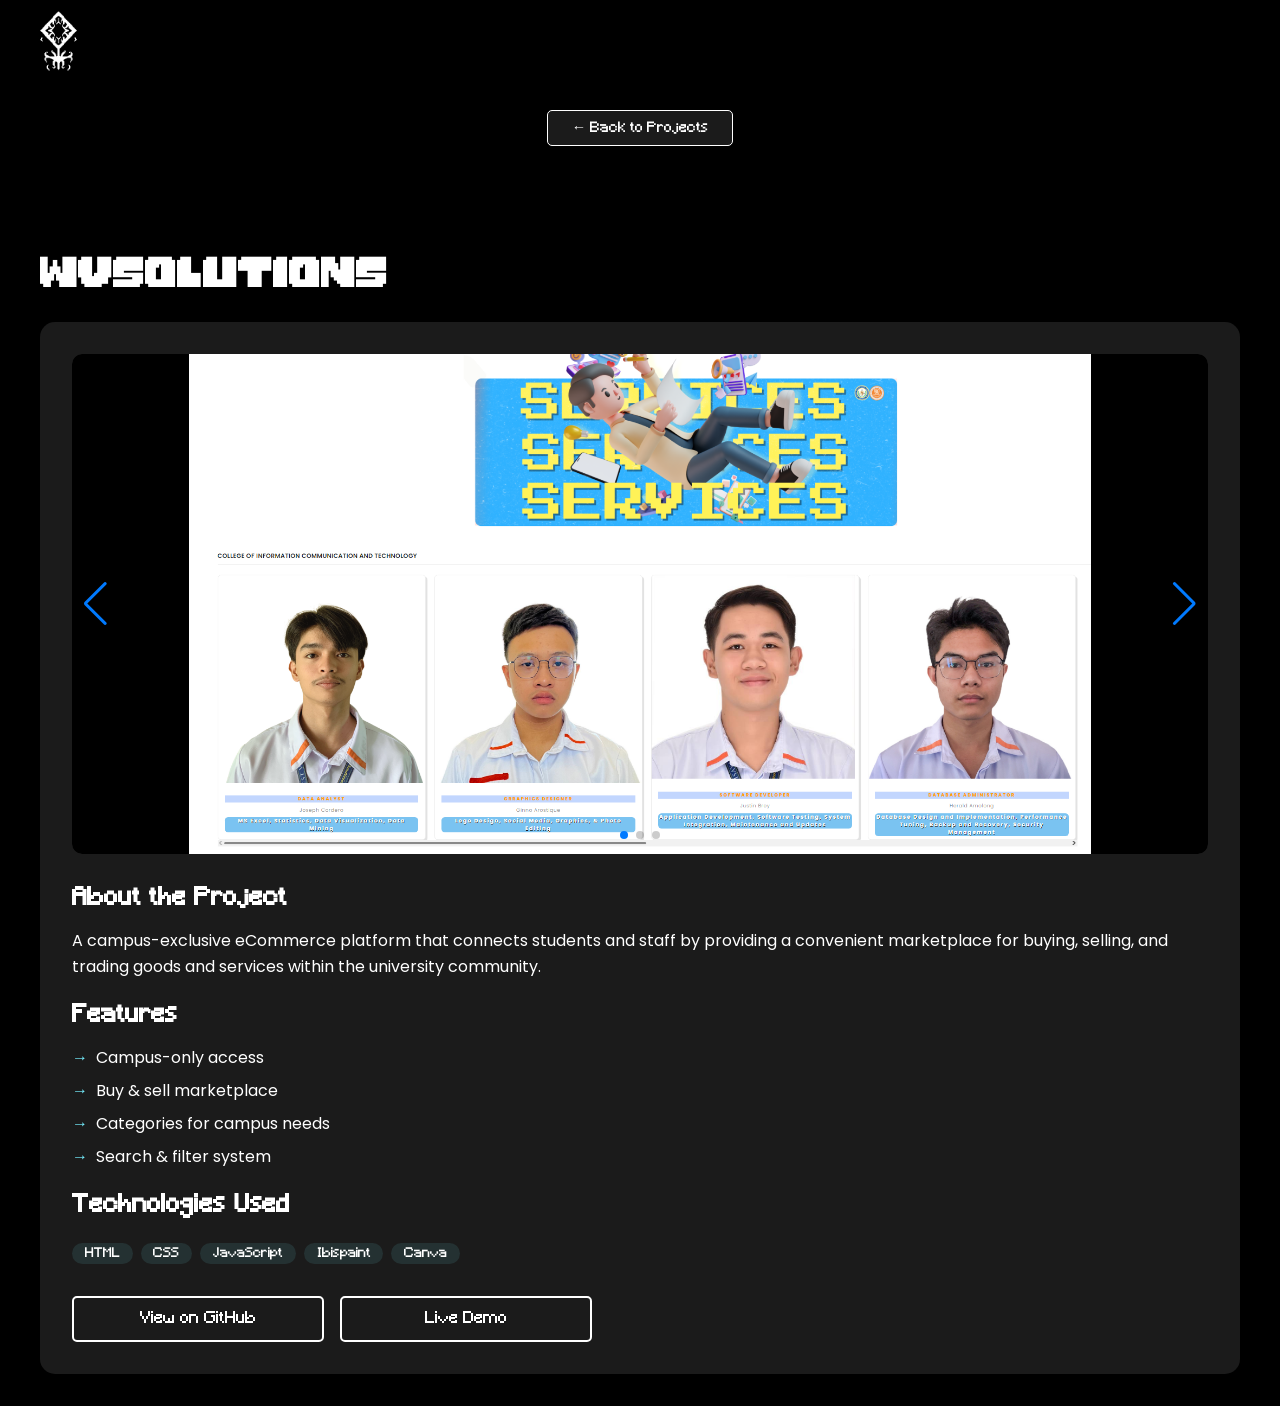
<file: projects/wvsolutions.html>
<!DOCTYPE html>
<html lang="en">
<head>
    <meta charset="UTF-8">
    <meta name="viewport" content="width=device-width, initial-scale=1.0">
    <link rel="stylesheet" href="../styles.css">
    <title>WVSolutions Project - Portfolio</title>
    <link rel="stylesheet" href="https://cdn.jsdelivr.net/npm/swiper@10/swiper-bundle.min.css" />
</head>
<body>
    <nav class="navbar">
        <a href="../index.html" class="navbar-logo">
            <img src="../assets/Sprite-0002.gif" alt="Gabroni's">
        </a>
        <div class="navbar-toggle" id="navbar-toggle">
            <span></span>
            <span></span>   
            <span></span>
        </div>
        <ul class="navbar-links" id="navbar-links">
            <!-- <li><a href="../index.html">Home</a></li>
            <li><a href="../about.html">About</a></li>
            <li><a href="../projects.html">Projects</a></li>
            <li><a href="../contact.html">Contact</a></li> -->
        </ul>
    </nav>

    <div class="page-navigation">
        <a href="../projects.html" class="nav-button">← Back to Projects</a>
    </div>

    <main class="project-detail-container">
        <h1 class="section-title">WVSolutions</h1>
        
        <div class="project-detail-content">
            <!-- Slider main container -->
            <div class="swiper project-slider">
                <!-- Additional required wrapper -->
                <div class="swiper-wrapper">
                    <!-- Slides -->
                    <div class="swiper-slide">
                        <img src="../assets/wvsu/image.png" alt="iSEE-T Screenshot 1">
                    </div>
                    <div class="swiper-slide">
                        <img src="../assets/wvsu/image1.png" alt="iSEE-T Screenshot 2">
                    </div>
                    <div class="swiper-slide">
                        <img src="../assets/wvsu/image2.png" alt="iSEE-T Screenshot 3">
                    </div>
                </div>
                <!-- Navigation buttons -->
                <div class="swiper-button-next"></div>
                <div class="swiper-button-prev"></div>
                <!-- Pagination -->
                <div class="swiper-pagination"></div>
            </div>

            <div class="project-detail-info">
                <h2>About the Project</h2>
                <p>A campus-exclusive eCommerce platform that connects students and staff by providing a convenient marketplace for buying, selling, and trading goods and services within the university community.</p>

                <h2>Features</h2>
                <ul>
                    <li>Campus-only access</li>
                    <li>Buy & sell marketplace</li>
                    <li>Categories for campus needs</li>
                    <li>Search & filter system</li>
                </ul>

                <h2>Technologies Used</h2>
                <div class="project-tags detail-tags">
                    <span>HTML</span>
                    <span>CSS</span>
                    <span>JavaScript</span>
                    <span>Ibispaint</span>
                    <span>Canva</span>
                </div>

                <div class="project-links">
                    <a href="https://drive.google.com/drive/folders/1nP6h4edz6t5nsi16jt5l7McaESGLknxt?fbclid=IwY2xjawMzQsZleHRuA2FlbQIxMQABHiQ7IYwvXg7ok5-lzUpqKt0rPKXReihXghff-9YQr8XNKXEtss9L0vKQwIQn_aem_rI9y0KpQCP9SlJ_YU6DHfg" target="_blank" class="project-link">View on GitHub</a>
                    <a href="https://iseet-demo.example.com" target="_blank" class="project-link">Live Demo</a>
                </div>
            </div>
        </div>
    </main>

    <script src="https://cdn.jsdelivr.net/npm/swiper@10/swiper-bundle.min.js"></script>
    <script>
        // Initialize Swiper
        const swiper = new Swiper('.project-slider', {
            loop: true,
            effect: 'fade',
            fadeEffect: {
                crossFade: true
            },
            navigation: {
                nextEl: '.swiper-button-next',
                prevEl: '.swiper-button-prev',
            },
            pagination: {
                el: '.swiper-pagination',
                clickable: true
            },
            autoplay: {
                delay: 3000,
                disableOnInteraction: false,
            },
        });

        // Navbar toggle
        const toggle = document.getElementById('navbar-toggle');
        const links = document.getElementById('navbar-links');
        toggle.addEventListener('click', () => {
            links.classList.toggle('active');
            toggle.classList.toggle('active');
        });
    </script>
</body>
</html>
</file>
<file: styles.css>
/* Fonts */
@import url('https://fonts.googleapis.com/css2?family=Poppins:wght@300;400;500;600;700&display=swap');

@font-face {
    font-family: 'minecraft';
    src: url(fonts/Minecraft.ttf) format('truetype');
	font-weight: normal;
	font-style: normal;
}

@font-face {
    font-family: 'monster';
    src: url(fonts/MonsterFriendFore.otf) format('opentype');
	font-weight: normal;
	font-style: normal;
}

/* Set default font */
* {
    font-family: 'Poppins', sans-serif;
}

body {
	margin: 0;
	background-color: #000000;
	color: white;
}

/* Navbar Styles */
.navbar {
	display: flex;
	justify-content: space-between;
	align-items: center;
	background-color: #000000;
	border-radius: 1px;
	padding: 0.1rem 2rem;
	color: #fff;
}

.navbar-logo {
    display: flex;
    align-items: center;
    text-decoration: none;
}

.navbar-logo img {
    height: 75px; /* adjust based on your GIF size */
    width: auto;
    object-fit: contain;
}

.navbar-links {
	list-style: none;
	display: flex;
	gap: 4.5rem;
	margin: 0;
	padding: 0;
}
.navbar-links li a {
	color: #fff;
	text-decoration: none;
	font-size: 1rem;
	transition: color 0.2s;
	font-family: minecraft;
	letter-spacing: 1px;
}
.navbar-links li a:hover {
	color: #b8b8b8;
}

/* Remove hover effect from navbar logo */
.navbar-logo:hover {
	color: #fff;
	text-decoration: none;
	cursor: pointer;
}

/* Responsive Navbar */
.navbar-toggle {
	display: none;
}

/* Hero Section */
.hero {
    height: 120vh; /* Adjust this value to make it smaller (e.g., 80vh, 70vh) */
    width: 100%;
    position: relative;
    background-image: 
        linear-gradient(to bottom, rgba(0,0,0,0) 0%, #000000f2 100%),
        url('assets/heroMain.gif');
    background-size: cover;
    background-position: center;
    display: flex;
    align-items: center;
    justify-content: center;
    text-align: center;
    color: #fff;
}

.hero-content {
    padding: 2rem;
    margin-top: 300px; /* Adjust this value to move text down more or less */
    border-radius: 10px;
}

.hero-content h1 {
    font-family: 'monster';
    font-size: 3rem;
    margin-bottom: 1rem;
    animation: fadeInDown 1s ease-out forwards;
    opacity: 0;
}

.hero-content p {
    font-size: 1.5rem;
    margin-bottom: 2rem;
	font-family: 'minecraft';
    animation: fadeInUp 1s ease-out 0.5s forwards;
    opacity: 0;
}

@keyframes fadeInDown {
    0% {
        opacity: 0;
        transform: translateY(-30px);
    }
    100% {
        opacity: 1;
        transform: translateY(0);
    }
}

@keyframes fadeInUp {
    0% {
        opacity: 0;
        transform: translateY(30px);
    }
    100% {
        opacity: 1;
        transform: translateY(0);
    }
}

.cta-button {
    display: inline-block;
    padding: 1rem 2rem;
    background-color: #000000c1;
    color: #ffffff;
    text-decoration: none;
    border-radius: 5px;
    font-family: 'minecraft';
    transition: all 0.3s ease;
}

.cta-button:hover {
    background-color: #ffffff;
	color: rgb(0, 0, 0);
    transform: translateY(-2px);
}

/* About section */
.profile-section {
    display: flex;
    align-items: center;
    gap: 4rem;
    margin: 4rem 0;
    background: rgba(34, 34, 34, 0.8);
    padding: 2rem;
    border-radius: 15px;
    backdrop-filter: blur(10px);
}

.profile-image {
    width: 300px;
    height: 300px;
    border-radius: 15px;
    object-fit: cover;
    box-shadow: 0 4px 20px rgba(117, 239, 255, 0.2);
    transition: transform 0.3s ease, box-shadow 0.3s ease;
}

.profile-image:hover {
    transform: scale(1.02);
    box-shadow: 0 6px 25px rgba(255, 255, 255, 0.3);
}

.profile-text {
    flex: 1;
}

.profile-text h1 {
    font-family: 'minecraft', sans-serif;
    font-size: 2.5rem;
    margin-bottom: 1.5rem;
    color: #ffffff;
    text-shadow: 2px 2px 4px rgba(0, 0, 0, 0.3);
}

.profile-text p {
    font-size: 1.1rem;
    line-height: 1.8;
    color: #fff;
    font-family: 'minecraft', sans-serif;
    opacity: 0.9;
}

/* About Page Styles */
.about-content {
    padding: 2rem;
    max-width: 1200px;
    margin: 0 auto;
    color: white;
}

.profile-section {
    display: flex;
    align-items: center;
    gap: 4rem;
    margin: 4rem 0;
    background: rgba(34, 34, 34, 0.8);
    padding: 2rem;
    border-radius: 15px;
    backdrop-filter: blur(10px);
}

.profile-image {
    width: 300px;
    height: 300px;
    border-radius: 15px;
    object-fit: cover;
    box-shadow: 0 4px 20px rgba(255, 255, 255, 0.2);
    transition: transform 0.3s ease, box-shadow 0.3s ease;
}

.profile-image:hover {
    transform: scale(1.02);
    box-shadow: 0 6px 25px rgba(255, 255, 255, 0.826);
}

.section-title {
    font-family: 'monster', sans-serif;
    font-size: 2rem;
    margin: 3rem 0 1.5rem;
    color: #ffffff;
}

/* Skills Section Styles */
.skills-section {
    padding: 4rem 0;
}

.skills-grid {
    display: grid;
    grid-template-columns: repeat(auto-fit, minmax(250px, 1fr));
    gap: 5rem;
    margin: 3rem 0;
}

.skill-card {
    height: 300px;
    perspective: 1000px;
    cursor: pointer;
}

.skill-card-inner {
    position: relative;
    width: 100%;
    height: 100%;
    transition: transform 0.8s;
    transform-style: preserve-3d;
}

.skill-card:hover .skill-card-inner {
    transform: rotateY(180deg);
}

.skill-card-front, .skill-card-back {
    position: absolute;
    width: 100%;
    height: 100%;
    backface-visibility: hidden;
    border-radius: 15px;
    padding: 2rem;
    background: rgba(34, 34, 34, 0.9);
    border: 1px solid rgba(255, 255, 255, 0.2);
    display: flex;
    flex-direction: column;
    align-items: center;
    justify-content: center;
}

.skill-card-front {
    background: linear-gradient(145deg, rgba(34, 34, 34, 0.9), rgba(51, 51, 51, 0.9));
}

.skill-card-back {
    transform: rotateY(180deg);
    background: linear-gradient(145deg, rgba(51, 51, 51, 0.9), rgba(34, 34, 34, 0.9));
}

.skill-icon {
    width: 80px;
    height: 80px;
    margin: 1.5rem 0;
    filter: drop-shadow(0 0 8px rgba(117, 239, 255, 0.3));
}

.skill-card h3 {
    font-family: 'minecraft', sans-serif;
    color: #ffffff;
    margin-bottom: 1rem;
    font-size: 1.5rem;
    text-align: center;
}

.skill-card-back ul {
    list-style: none;
    padding: 0;
    text-align: center;
}

.skill-card-back li {
    font-family: 'minecraft', sans-serif;
    color: #fff;
    margin: 0.5rem 0;
    font-size: 1rem;
}

.skill-card {
    height: 300px;
    perspective: 1000px;
    cursor: pointer;
    position: relative; /* Add this */
    z-index: 1; /* Add this */
}

.skill-card:hover {
    z-index: 2; /* Add this */
}

.skill-card-inner {
    position: relative;
    width: 100%;
    height: 100%;
    transition: transform 0.8s;
    transform-style: preserve-3d;
    z-index: inherit; /* Add this */
}

.skill-card-front, .skill-card-back {
    position: absolute;
    width: 100%;
    height: 100%;
    backface-visibility: hidden;
    border-radius: 15px;
    padding: 2rem;
    background: rgba(34, 34, 34, 0.9);
    border: 1px solid rgba(255, 255, 255, 0.2);
    display: flex;
    flex-direction: column;
    align-items: center;
    justify-content: center;
}

.hero-logo {
    width: 150px; /* adjust size as needed */
    margin-bottom: 2rem;
}

.hero-buttons {
    display: flex;
    gap: 1rem;
    justify-content: center;
    margin-top: 2rem;
}

/* Special navbar style for home page */
.navbar-home {
    justify-content: left;
    padding: 0.1rem;
}

.hero-buttons {
    display: flex;
    gap: 1.5rem;
    justify-content: center;
    margin-top: 2rem;
}

/* Projects Page Styles */
.projects-container {
    max-width: 1200px;
    margin: 0 auto;
    padding: 2rem;
}

.project-filters {
    display: flex;
    justify-content: center;
    gap: 1rem;
    margin: 2rem 0;
}

.filter-btn {
    padding: 0.5rem 1.5rem;
    background: rgba(34, 34, 34, 0.8);
    border: 1px solid #ffffff;
    color: #fff;
    border-radius: 5px;
    cursor: pointer;
    font-family: 'minecraft', sans-serif;
    transition: all 0.3s ease;
}

.filter-btn:hover {
    background: rgba(117, 239, 255, 0.1);
}

.filter-btn.active {
    background: #ffffff;
    color: #222;
}

.projects-grid {
    display: grid;
    grid-template-columns: repeat(auto-fill, minmax(300px, 1fr));
    gap: 2rem;
    margin-top: 3rem;
}

.project-card {
    opacity: 0;
    transform: translateY(20px);
    transition: all 0.3s ease;
}

.project-card.visible {
    opacity: 1;
    transform: translateY(0);
}

.project-card-inner {
    background: rgba(34, 34, 34, 0.8);
    border-radius: 15px;
    overflow: hidden;
    box-shadow: 0 4px 8px rgba(0, 0, 0, 0.2);
    transition: transform 0.3s ease;
}

.project-card-inner:hover {
    transform: translateY(-5px);
}

.project-image {
    position: relative;
    height: 200px;
    overflow: hidden;
}

.project-image img {
    width: 100%;
    height: 100%;
    object-fit: cover;
    transition: transform 0.3s ease;
}

.project-overlay {
    position: absolute;
    top: 0;
    left: 0;
    width: 100%;
    height: 100%;
    background: rgba(0, 0, 0, 0.8);
    display: flex;
    justify-content: center;
    align-items: center;
    opacity: 0;
    transition: opacity 0.3s ease;
}

.project-card:hover .project-overlay {
    opacity: 1;
}

.project-card:hover .project-image img {
    transform: scale(1.1);
}

.project-link {
    color: #fff;
    text-decoration: none;
    padding: 0.8rem 1.5rem;
    border: 2px solid #ffffff;
    border-radius: 5px;
    font-family: 'minecraft', sans-serif;
    transition: all 0.3s ease;
}

.project-link:hover {
    background: #ffffff;
    color: #222;
}

.project-info {
    padding: 1.5rem;
}

.project-info h3 {
    font-family: 'minecraft', sans-serif;
    color: #ffffff;
    margin-bottom: 0.5rem;
}

.project-info p {
    color: #fff;
    margin-bottom: 1rem;
    font-size: 0.9rem;
    opacity: 0.9;
    font-family: 'Poppins', sans-serif;
}

.project-tags {
    display: flex;
    flex-wrap: wrap;
    gap: 0.5rem;
}

.project-tags span {
    background: rgba(117, 239, 255, 0.1);
    color: #ffffff;
    padding: 0.2rem 0.8rem;
    border-radius: 15px;
    font-size: 0.8rem;
    font-family: 'minecraft', sans-serif;
}

/* Contact Page Styles */
.contact-container {
    max-width: 1200px;
    margin: 0 auto;
    padding: 2rem;
    color: #fff;
}

.contact-wrapper {
    display: grid;
    grid-template-columns: 1fr 1fr;
    gap: 4rem;
    margin-top: 3rem;
}

.contact-info {
    background: rgba(34, 34, 34, 0.8);
    padding: 2rem;
    border-radius: 15px;
    backdrop-filter: blur(10px);
}

.contact-info h2 {
    font-family: 'minecraft', sans-serif;
    color: #ffffff;
    margin-bottom: 1rem;
}

.social-links {
    display: flex;
    gap: 1.5rem;
    margin: 2rem 0;
}

.social-link {
    display: flex;
    align-items: center;
    gap: 0.5rem;
    color: #fff;
    text-decoration: none;
    transition: transform 0.3s ease;
}

.social-link:hover {
    transform: translateY(-3px);
    color: #ffffff;
}

.social-link img {
    width: 24px;
    height: 24px;
}

.contact-details {
    margin-top: 2rem;
}

.contact-item {
    display: flex;
    align-items: center;
    gap: 1rem;
    margin: 1rem 0;
}

.contact-item img {
    width: 20px;
    height: 20px;
}

/* Contact Form Styles */
.contact-form {
    background: rgba(34, 34, 34, 0.8);
    padding: 2rem;
    border-radius: 15px;
    backdrop-filter: blur(10px);
}

.form-group {
    margin-bottom: 2rem;
    position: relative;
}

.form-group label {
    display: block;
    margin-bottom: 0.5rem;
    font-family: 'minecraft', sans-serif;
    color: #ffffff;
}

.form-group input,
.form-group textarea {
    width: 100%;
    background: transparent;
    border: none;
    color: #fff;
    padding: 0.5rem 0;
    font-size: 1rem;
    outline: none;
}

.form-line {
    position: absolute;
    bottom: 0;
    left: 0;
    width: 0;
    height: 2px;
    background: #ffffff;
    transition: width 0.3s ease;
}

.form-group input:focus + .form-line,
.form-group textarea:focus + .form-line {
    width: 100%;
}

.form-group textarea {
    min-height: 100px;
    resize: vertical;
}

.submit-btn {
    background: transparent;
    color: #fff;
    border: 2px solid #75efff;
    padding: 1rem 2rem;
    font-family: 'minecraft', sans-serif;
    cursor: pointer;
    transition: all 0.3s ease;
    width: 100%;
    border-radius: 5px;
}

.submit-btn:hover {
    background: #ffffffb2;
    color: #222;
}

/* Animations */
.fade-in {
    opacity: 0;
    transform: translateY(20px);
    transition: opacity 0.6s ease-out, transform 0.6s ease-out;
}

.fade-in.visible {
    opacity: 1;
    transform: translateY(0);
}

.interests-content {
    display: flex;
    align-items: center;
    gap: 3rem;
    margin-top: 2rem;
}

.interest-gif-container {
    flex-shrink: 0;
    width: 200px; /* adjust based on your GIF size */
    height: 200px; /* adjust based on your GIF size */
    overflow: hidden;
    border-radius: 15px;
    border: 2px solid rgba(255, 255, 255, 0.1);
    transition: transform 0.3s ease, border-color 0.3s ease;
}

.interest-gif {
    width: 100%;
    height: 100%;
    object-fit: cover;
    transition: transform 0.3s ease;
}

.interest-gif-container:hover {
    transform: scale(1.05);
    border-color: rgba(255, 255, 255, 0.3);
}

/* Responsive design */
@media (max-width: 768px) {
    .interests-content {
        flex-direction: column;
        text-align: center;
    }
    
    .interest-gif-container {
        margin: 2rem auto;
    }
}


/* Responsive Design */
@media (max-width: 768px) {
    .contact-wrapper {
        grid-template-columns: 1fr;
        gap: 2rem;
    }
}

@media (max-width: 768px) {
    .project-filters {
        flex-wrap: wrap;
    }
    
    .projects-grid {
        grid-template-columns: 1fr;
    }
}

/* If you want the buttons to stack on mobile */
@media (max-width: 768px) {
    .hero-buttons {
        flex-direction: column;
        align-items: center;
        gap: 1rem;
    }
}

/* If you want the buttons to stack on mobile */
@media (max-width: 768px) {
    .hero-buttons {
        flex-direction: column;
        align-items: center;
    }
    
    .hero-buttons .cta-button {
        width: 200px; /* or whatever width you prefer */
    }
}

/* Animation for card appearance */
.fade-in {
    opacity: 0;
    transform: translateY(20px);
    transition: opacity 0.6s ease-out, transform 0.6s ease-out;
}

.fade-in.visible {
    opacity: 1;
    transform: translateY(0);
}

/* Responsive design */
@media (max-width: 768px) {
    .profile-section {
        flex-direction: column;
        text-align: center;
        padding: 1.5rem;
    }

    .profile-image {
        width: 250px;
        height: 250px;
    }

    .skills-grid {
        grid-template-columns: 1fr;
        gap: 1.5rem;
    }
    
    .skill-card {
        height: 250px;
    }
}

/* Responsive design for mobile */
@media (max-width: 768px) {
    .profile-section {
        flex-direction: column;
        text-align: center;
        padding: 1.5rem;
    }

    .profile-image {
        width: 250px;
        height: 250px;
    }

    .profile-text h1 {
        font-size: 2rem;
    }

    .profile-text p {
        font-size: 1rem;
    }
}

@media (max-width: 768px) {
	.navbar {
		flex-direction: column;
		align-items: flex-start;
		padding: 1rem;
	}
	.navbar-toggle {
		display: block;
		cursor: pointer;
		width: 30px;
		height: 30px;
		position: relative;
		z-index: 2;
	}
	.navbar-toggle span {
		display: block;
		height: 4px;
		width: 100%;
		background: #fff;
		margin: 6px 0;
		border-radius: 2px;
		transition: 0.4s;
	}
	.navbar-links {
		flex-direction: column;
		width: 100%;
		gap: 0;
		display: none;
		background: #222;
		border-radius: 0 0 10px 10px;
		padding: 1rem 0;
	}
	.navbar-links.active {
		display: flex;
	}
	.navbar-links li {
		width: 100%;
		text-align: left;
		padding: 0.5rem 2rem;
	}
}

/* Page Navigation Buttons */
.page-navigation {
    display: flex;
    justify-content: center;
    gap: 1rem;
    margin: 2rem auto;
    max-width: 400px;
}

.nav-button {
    padding: 0.5rem 1.5rem;
    background: rgba(34, 34, 34, 0.8);
    border: 1px solid #ffffff;
    color: #fff;
    border-radius: 5px;
    cursor: pointer;
    font-family: 'minecraft', sans-serif;
    transition: all 0.3s ease;
    text-decoration: none;
    font-size: 0.9rem;
}

.nav-button:hover {
    background: #ffffff;
    color: #000000;
    transform: translateY(-2px);
}

.nav-button.disabled {
    opacity: 0.5;
    cursor: not-allowed;
    pointer-events: none;
}

/* Project Detail Page Styles */
.project-detail-container {
    max-width: 1200px;
    margin: 0 auto;
    padding: 2rem;
}

.project-detail-content {
    background: rgba(34, 34, 34, 0.8);
    border-radius: 15px;
    padding: 2rem;
    margin-top: 2rem;
}

.project-slider {
    width: 100%;
    height: 500px;
    border-radius: 10px;
    overflow: hidden;
    margin-bottom: 2rem;
}

.project-slider img {
    width: 100%;
    height: 100%;
    object-fit: contain;
}

.project-video {
    width: 100%;
    height: auto;
    max-height: 100%;
    display: block;
    margin: 0 auto;
}

/* Custom video controls styling */
.project-video::-webkit-media-controls {
    background-color: rgba(0, 0, 0, 0.5);
}

.project-video::-webkit-media-controls-panel {
    padding: 0 10px;
}

.project-video::-webkit-media-controls-play-button,
.project-video::-webkit-media-controls-volume-slider,
.project-video::-webkit-media-controls-mute-button,
.project-video::-webkit-media-controls-timeline {
    filter: invert(1);
}

.swiper-slide {
    background: #000;
    border-radius: 10px;
    overflow: hidden;
}

.swiper-button-next,
.swiper-button-prev {
    color: #fff;
    background: rgba(0, 0, 0, 0.5);
    width: 40px;
    height: 40px;
    border-radius: 50%;
}

.swiper-button-next:after,
.swiper-button-prev:after {
    font-size: 20px;
}

.swiper-pagination-bullet {
    background: #fff;
    opacity: 0.5;
}

.swiper-pagination-bullet-active {
    background: #fff;
    opacity: 1;
}

.project-detail-info {
    color: #fff;
    margin-top: 2rem;
}

.project-detail-info h2 {
    font-family: 'minecraft', sans-serif;
    font-size: 1.5rem;
    margin: 1.5rem 0 1rem;
    color: #ffffff;
}

.project-detail-info p {
    font-family: 'Poppins', sans-serif;
    line-height: 1.6;
    margin-bottom: 1.5rem;
}

.project-detail-info ul {
    list-style-type: none;
    padding: 0;
    margin: 0 0 1.5rem 0;
}

.project-detail-info ul li {
    font-family: 'Poppins', sans-serif;
    margin: 0.5rem 0;
    padding-left: 1.5rem;
    position: relative;
}

.project-detail-info ul li:before {
    content: '→';
    position: absolute;
    left: 0;
    color: #75efff;
}

.detail-tags {
    margin: 1.5rem 0;
}

.project-links {
    display: flex;
    gap: 1rem;
    margin-top: 2rem;
}

.project-links .project-link {
    flex: 1;
    text-align: center;
    max-width: 200px;
}

@media (max-width: 768px) {
    .project-slider {
        height: 300px;
    }
    
    .project-links {
        flex-direction: column;
        align-items: center;
    }
    
    .project-links .project-link {
        width: 100%;
        max-width: none;
    }
}
</file>
